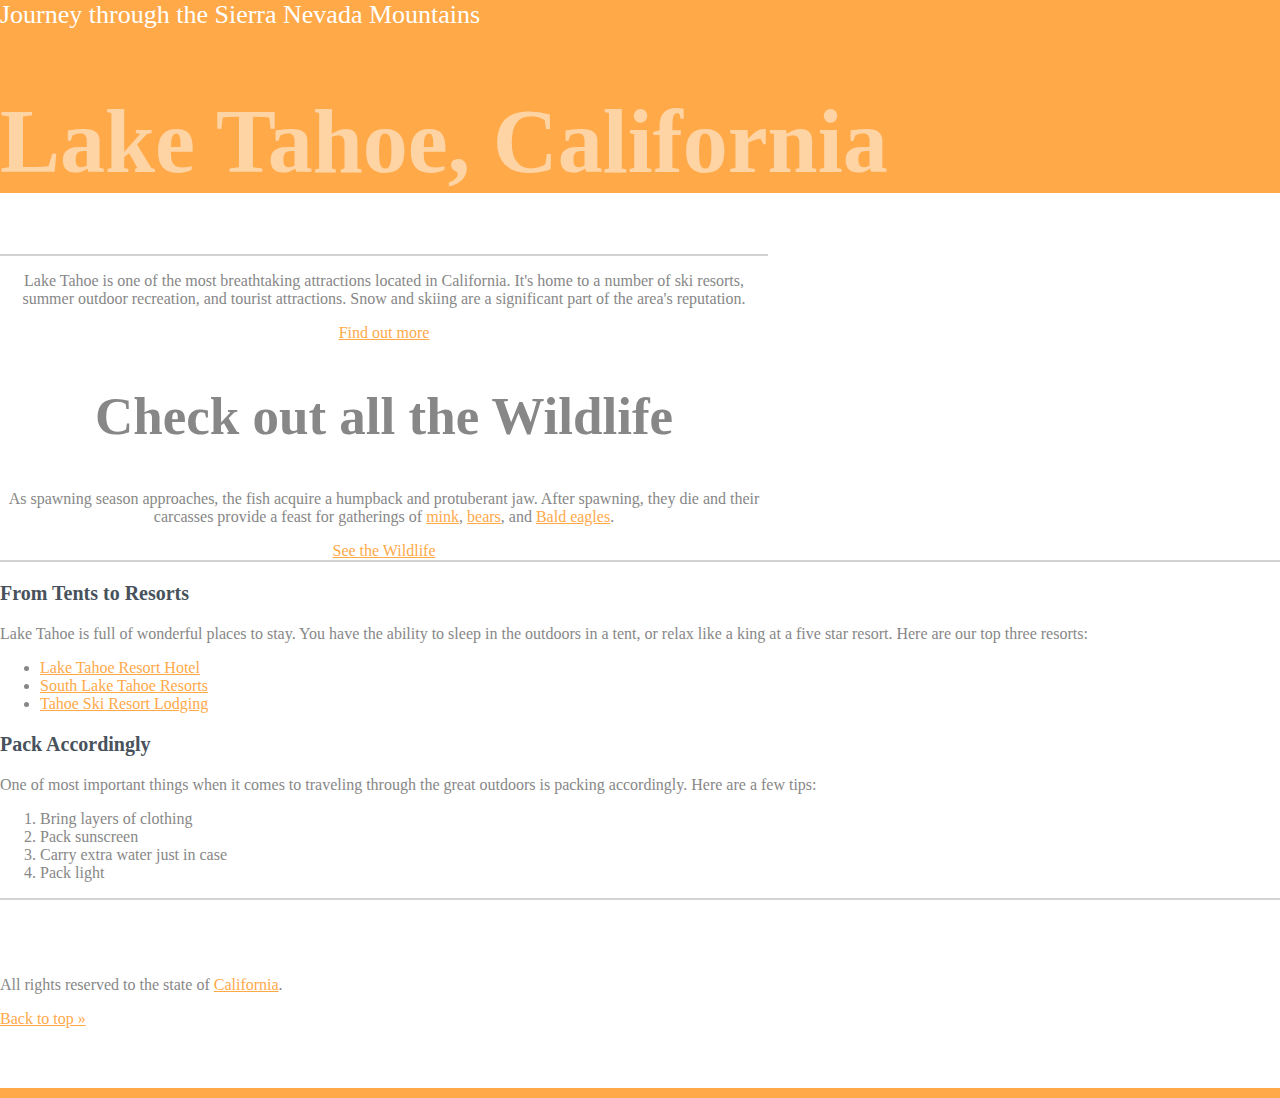
<file: 3-understanding-values-and-Units/1-common-data-types/index.html>
<!DOCTYPE html>
<html>
  <head>
    <title>Lake Tahoe</title>
    <link rel="stylesheet" href="css/style.css">
  </head>
  <body> 
    <header id="top" class="main-header">
      <span class="title">Journey through the Sierra Nevada Mountains</span>
      <h1>Lake Tahoe, California</h1>
    </header>
    
		<div class="primary-content t-border">
			<p>
				Lake Tahoe is one of the most breathtaking attractions located in California. It's home to a number of ski resorts, summer outdoor recreation, and tourist attractions. Snow and skiing are a significant part of the area's reputation.
			</p>
			<a href="#more">Find out more</a>
      <h2>Check out all the Wildlife</h2>
      <p>
        As spawning season approaches, the fish acquire a humpback and protuberant jaw. After spawning, they die and their carcasses provide a feast for gatherings of <a href="#mink">mink</a>, <a href="#bears">bears</a>, and <a href="#eagles">Bald eagles</a>.
      </p>
			<a href="#wildlife">See the Wildlife</a>
		</div>

		<div class="secondary-content t-border"> 
      <h3>From Tents to Resorts</h3>
      <p>
        Lake Tahoe is full of wonderful places to stay. You have the ability to sleep in the outdoors in a tent, or relax like a king at a five star resort. Here are our top three resorts:
      </p>
      <ul>
        <li><a href="#hotels">Lake Tahoe Resort Hotel</a></li>
        <li><a href="#resorts">South Lake Tahoe Resorts</a></li>
        <li><a href="#lodging">Tahoe Ski Resort Lodging</a></li>
      </ul>			
      <h3>Pack Accordingly</h3>
      <p>
        One of most important things when it comes to traveling through the great outdoors is packing accordingly. Here are a few tips:
      </p>
      <ol>
        <li>Bring layers of clothing</li>
        <li>Pack sunscreen</li>
        <li>Carry extra water just in case</li>
        <li>Pack light</li>
      </ol>
		</div>
    
		<footer id="main-footer" class="t-border">
			<p>All rights reserved to the state of <a href="#">California</a>.</p>
			<a href="#top">Back to top &raquo;</a>
		</footer>
  </body>
</html>
</file>
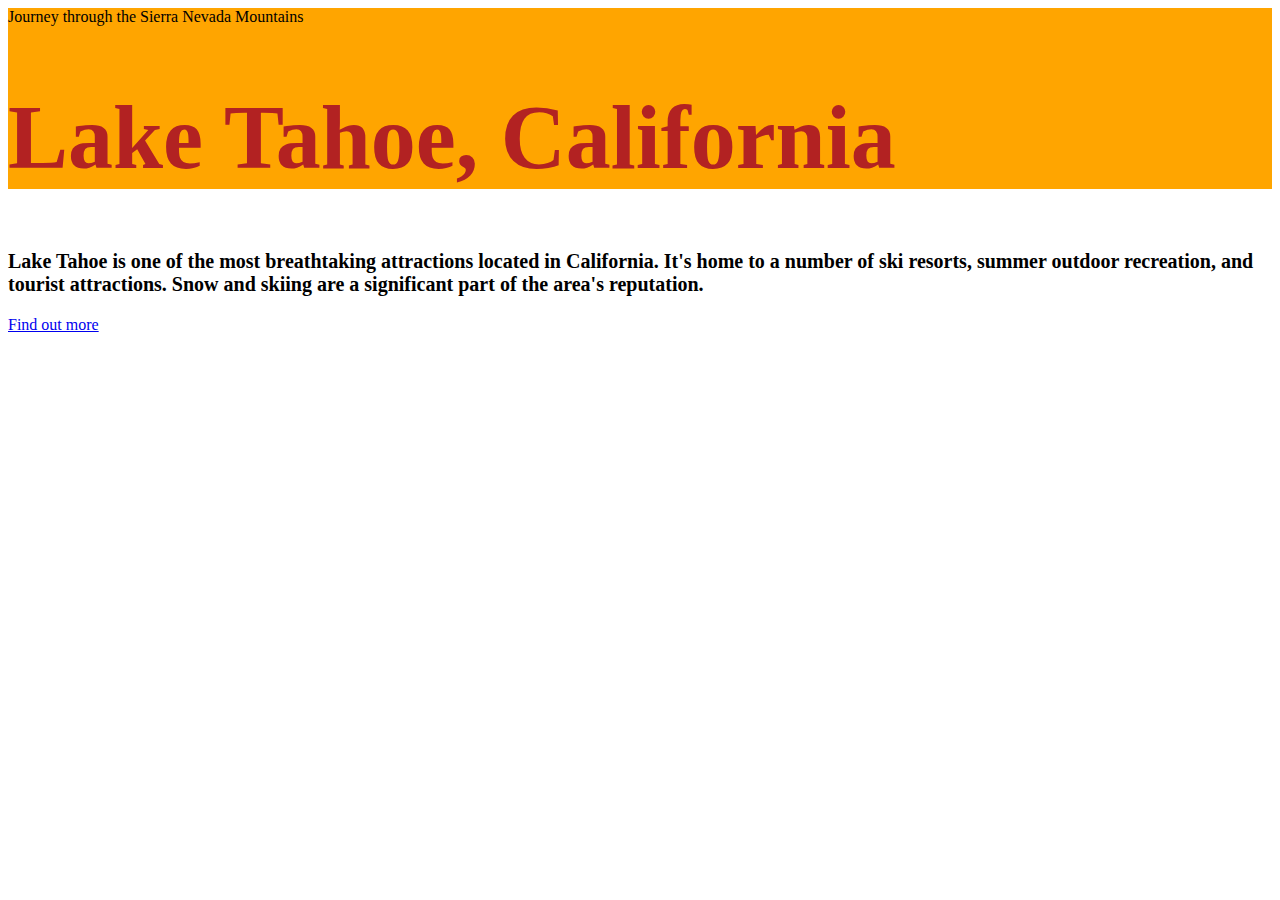
<file: 1-getting-started-with-CSS/1-inline-and-internal-styles/final/index.html>
<!DOCTYPE html>
<html>
  <head>
    <title>Lake Tahoe</title>
    <style>
      p {
        font-size: 20px;
        font-weight: bold;
      }
      h1 {
        font-size: 90px;
        color: firebrick;
      }
      header {
        background-color: orange;
      }
    </style>
  </head>
  <body> 
    <header>
      <span>Journey through the Sierra Nevada Mountains</span>
      <h1>Lake Tahoe, California</h1>
    </header>
    <p>
      Lake Tahoe is one of the most breathtaking attractions located in California. It's home to a number of ski resorts, summer outdoor recreation, and tourist attractions. Snow and skiing are a significant part of the area's reputation.
    </p>
    <a href="#">Find out more</a>
  </body>
</html>
</file>
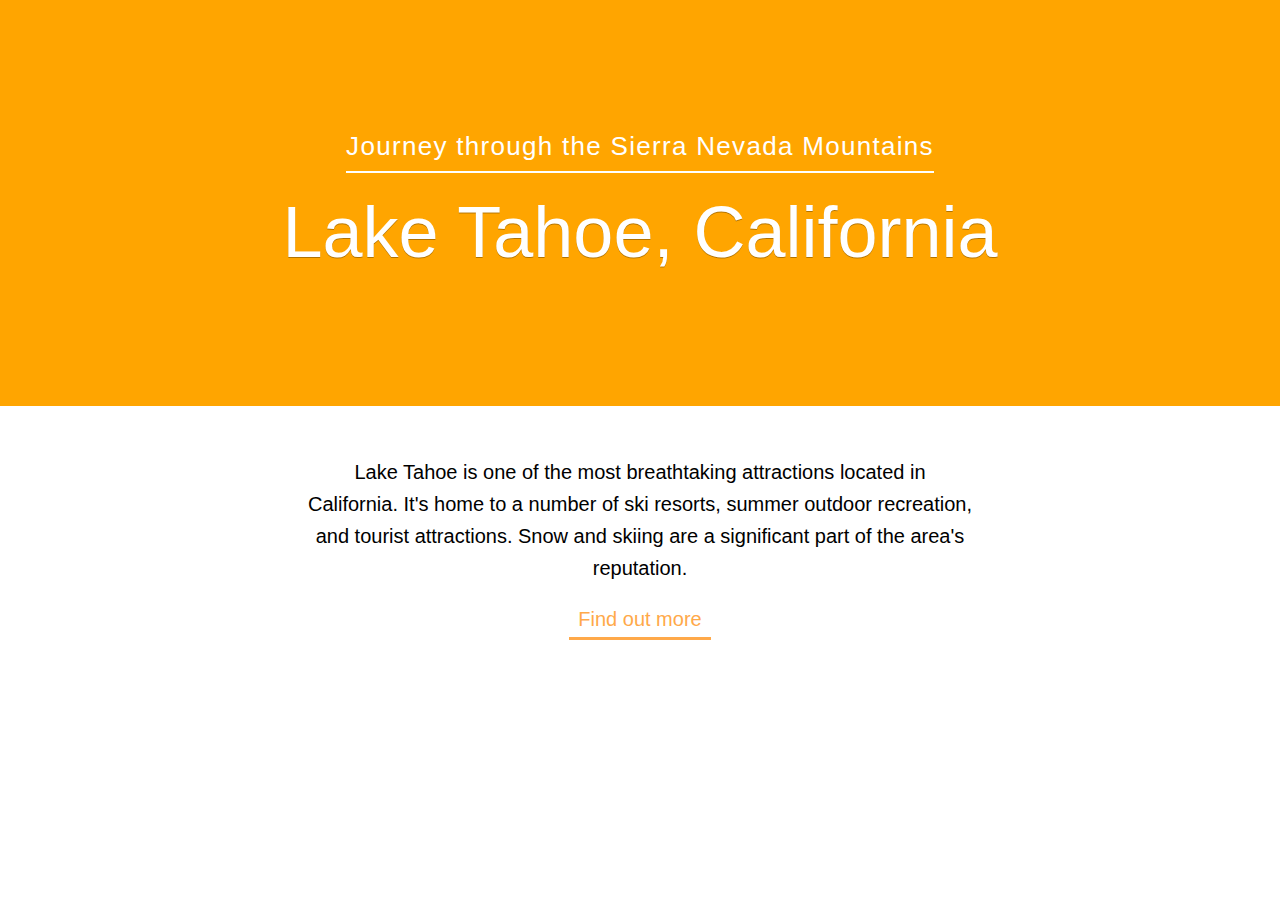
<file: 1-getting-started-with-CSS/1-inline-and-internal-styles/start/index.html>
<!DOCTYPE html>
<html>
  <head>
    <title>Lake Tahoe</title>
    <link rel="stylesheet" href="css/style.css">
  </head>
  <body>
    <header>
      <span>Journey through the Sierra Nevada Mountains</span>
      <h1>Lake Tahoe, California</h1>
    </header>
    <p>
      Lake Tahoe is one of the most breathtaking attractions located in California. It's home to a number of ski resorts, summer outdoor recreation, and tourist attractions. Snow and skiing are a significant part of the area's reputation.
    </p>
    <a href="#">Find out more</a>
  </body>
</html>
</file>
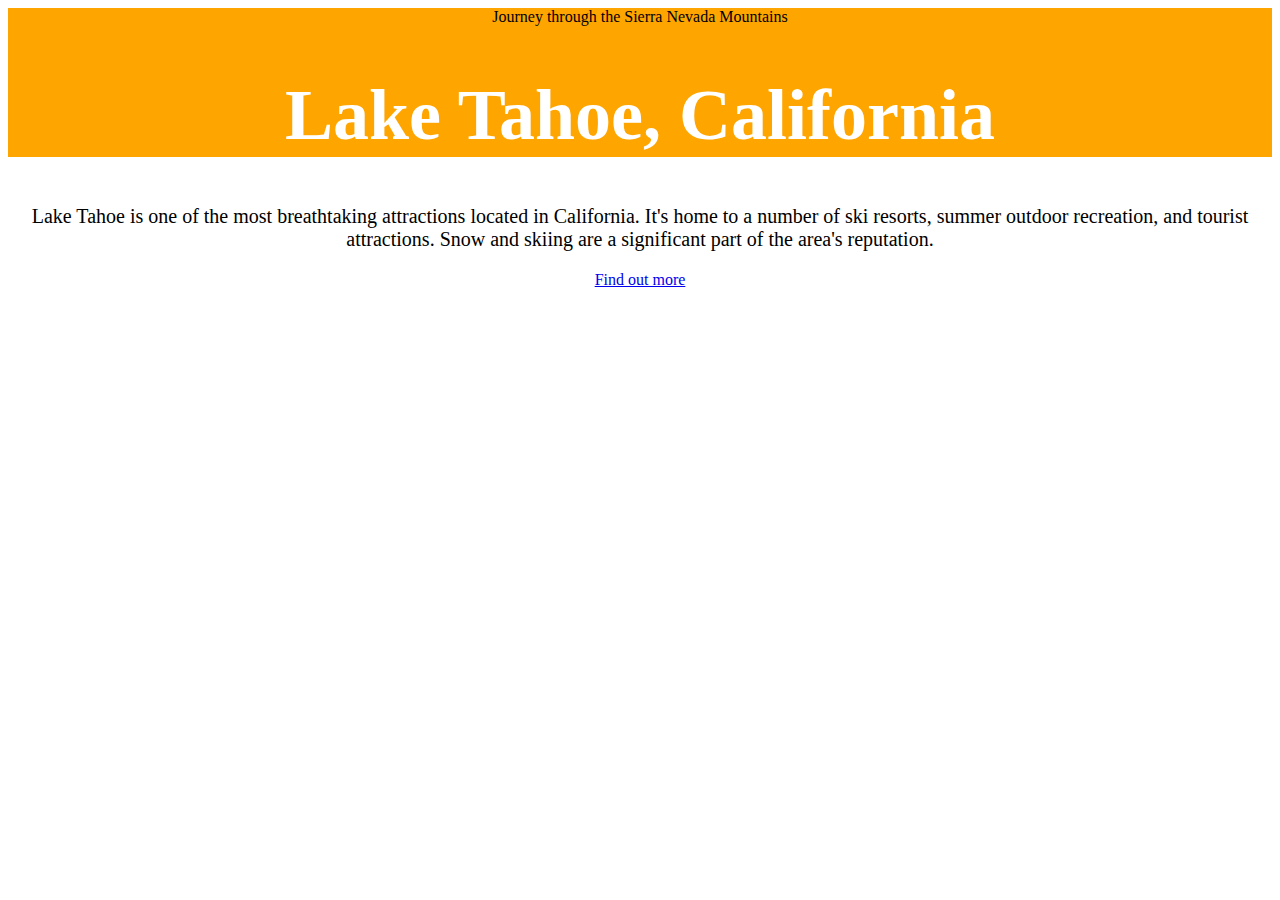
<file: 1-getting-started-with-CSS/2-external-style-sheets/final/index.html>
<!DOCTYPE html>
<html>
  <head>
    <title>Lake Tahoe</title>
    <link rel="stylesheet" href="css/style.css">
  </head>
  <body> 
    <header>
      <span>Journey through the Sierra Nevada Mountains</span>
      <h1>Lake Tahoe, California</h1>
    </header>
    <p>
      Lake Tahoe is one of the most breathtaking attractions located in California. It's home to a number of ski resorts, summer outdoor recreation, and tourist attractions. Snow and skiing are a significant part of the area's reputation.
    </p>
    <a href="#">Find out more</a>
  </body>
</html>
</file>
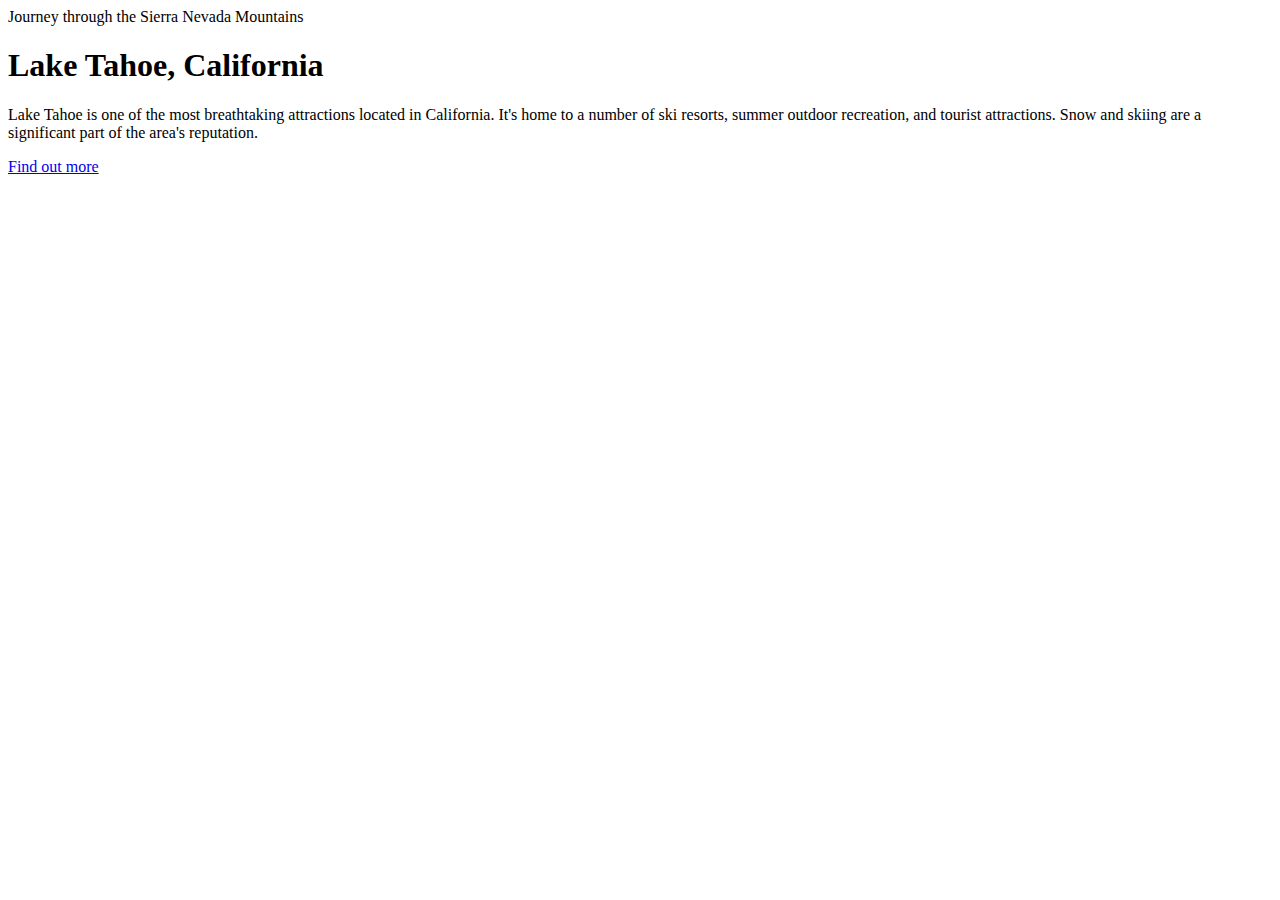
<file: 1-getting-started-with-CSS/2-external-style-sheets/start/index.html>
<!DOCTYPE html>
<html>
  <head>
    <title>Lake Tahoe</title>
  </head>
  <body> 
    <header>
      <span>Journey through the Sierra Nevada Mountains</span>
      <h1>Lake Tahoe, California</h1>
    </header>
    <p>
      Lake Tahoe is one of the most breathtaking attractions located in California. It's home to a number of ski resorts, summer outdoor recreation, and tourist attractions. Snow and skiing are a significant part of the area's reputation.
    </p>
    <a href="#">Find out more</a>
  </body>
</html>
</file>
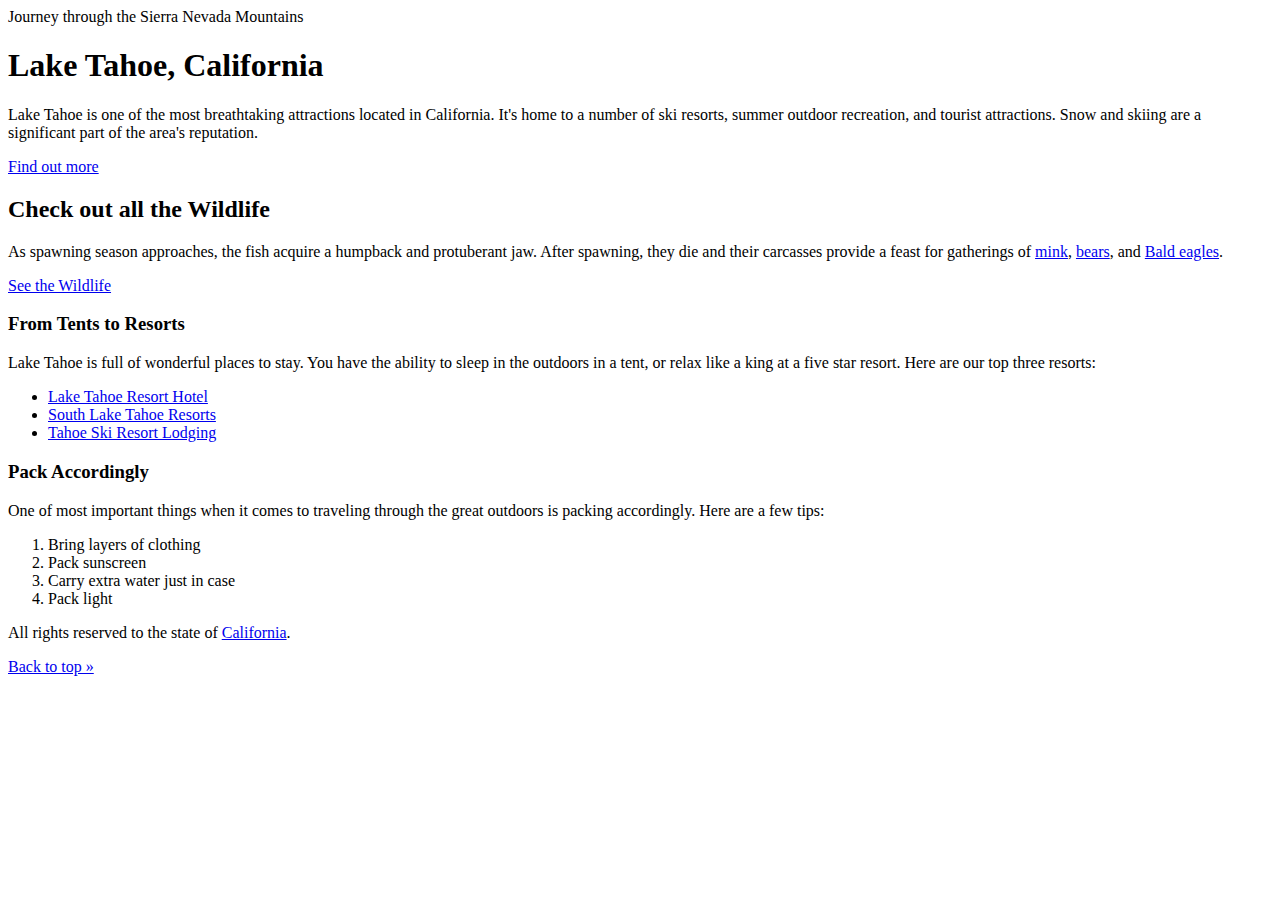
<file: 2-basic-selectors/1-intro-to-selectors/final/index.html>
<!DOCTYPE html>
<html>
  <head>
    <title>Lake Tahoe</title>
    <link rel="stylesheet" href="css/style.css">
  </head>
  <body> 
    <header>
      <span>Journey through the Sierra Nevada Mountains</span>
      <h1>Lake Tahoe, California</h1>
    </header>
		<div>
			<p>
				Lake Tahoe is one of the most breathtaking attractions located in California. It's home to a number of ski resorts, summer outdoor recreation, and tourist attractions. Snow and skiing are a significant part of the area's reputation.
			</p>
			<a href="#">Find out more</a>
      <h2>Check out all the Wildlife</h2>
      <p>
        As spawning season approaches, the fish acquire a humpback and protuberant jaw. After spawning, they die and their carcasses provide a feast for gatherings of <a href="#mink">mink</a>, <a href="#bears">bears</a>, and <a href="#eagles">Bald eagles</a>.
      </p>
			<a href="#">See the Wildlife</a>
		</div>

		<div> 
      <h3>From Tents to Resorts</h3>
      <p>
        Lake Tahoe is full of wonderful places to stay. You have the ability to sleep in the outdoors in a tent, or relax like a king at a five star resort. Here are our top three resorts:
      </p>
      <ul>
        <li><a href="#">Lake Tahoe Resort Hotel</a></li>
        <li><a href="#">South Lake Tahoe Resorts</a></li>
        <li><a href="#">Tahoe Ski Resort Lodging</a></li>
      </ul>			
      <h3>Pack Accordingly</h3>
      <p>
        One of most important things when it comes to traveling through the great outdoors is packing accordingly. Here are a few tips:
      </p>
      <ol>
        <li>Bring layers of clothing</li>
        <li>Pack sunscreen</li>
        <li>Carry extra water just in case</li>
        <li>Pack light</li>
      </ol>
		</div>
    
		<footer>
			<p>All rights reserved to the state of <a href="#">California</a>.</p>
			<a href="#">Back to top &raquo;</a>
		</footer>
  </body>
</html>
</file>
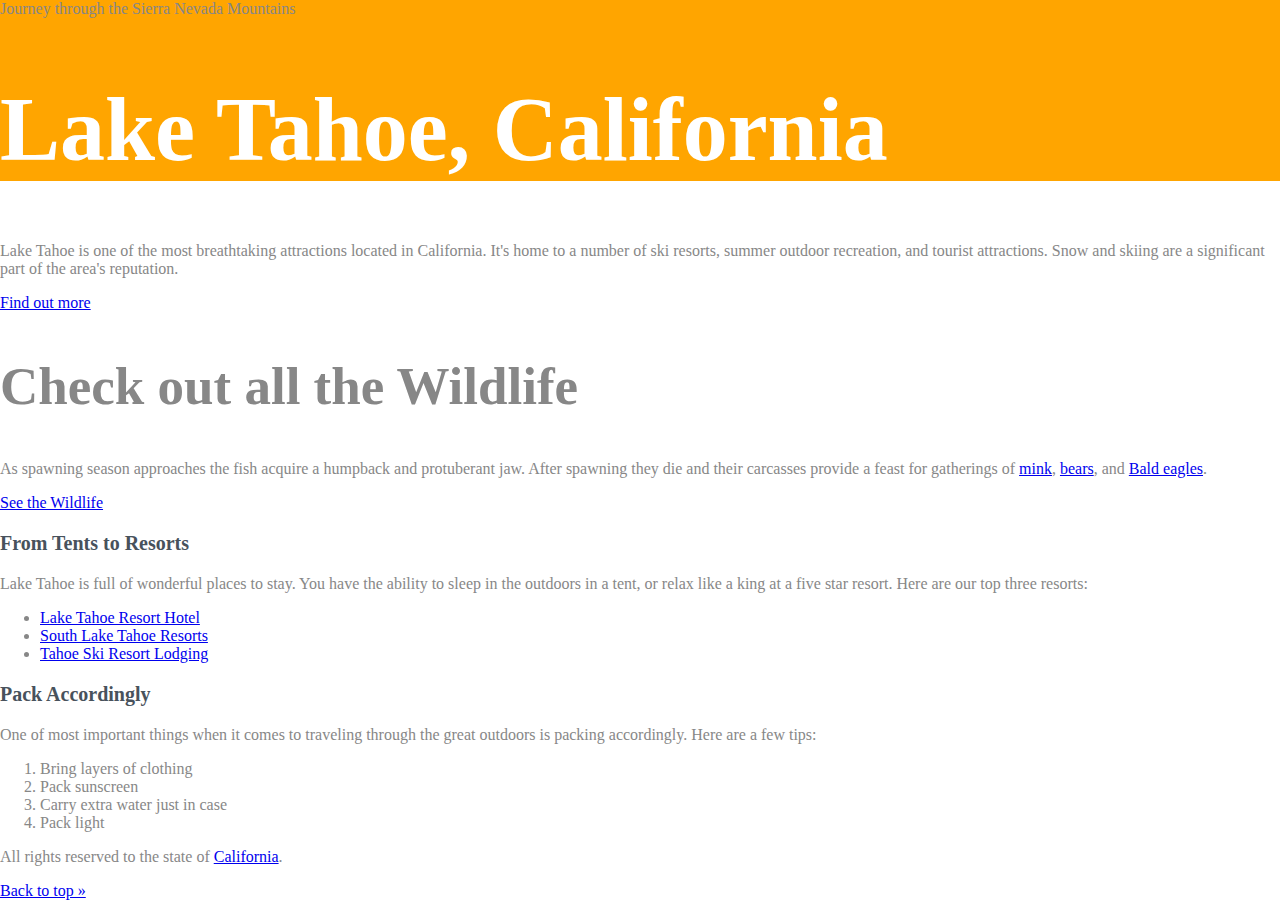
<file: 2-basic-selectors/1-intro-to-selectors/start/index.html>
<!DOCTYPE html>
<html>
  <head>
    <title>Lake Tahoe</title>
      <link rel="shortcut icon" href="#" />
    <link rel="stylesheet" href="css/style.css">

  </head>
  <body> 
    <header>
      <span>Journey through the Sierra Nevada Mountains</span>
      <h1>Lake Tahoe, California</h1>
    </header>
		<div>
			<p>
				Lake Tahoe is one of the most breathtaking attractions located in California. It's home to a number of ski resorts, summer outdoor recreation, and tourist attractions. Snow and skiing are a significant part of the area's reputation.
			</p>
			<a href="#">Find out more</a>
      <h2>Check out all the Wildlife</h2>
      <p>
        As spawning season approaches the fish acquire a humpback and protuberant jaw. After spawning they die and their carcasses provide a feast for gatherings of <a href="#">mink</a>, <a href="#">bears</a>, and <a href="#">Bald eagles</a>.
      </p>
			<a href="#">See the Wildlife</a>
		</div>

		<div>
      <h3>From Tents to Resorts</h3>
      <p>
        Lake Tahoe is full of wonderful places to stay. You have the ability to sleep in the outdoors in a tent, or relax like a king at a five star resort. Here are our top three resorts:
      </p>
      <ul>
        <li><a href="#">Lake Tahoe Resort Hotel</a></li>
        <li><a href="#">South Lake Tahoe Resorts</a></li>
        <li><a href="#">Tahoe Ski Resort Lodging</a></li>
      </ul>			
      <h3>Pack Accordingly</h3>
      <p>
        One of most important things when it comes to traveling through the great outdoors is packing accordingly. Here are a few tips:
      </p>
      <ol>
        <li>Bring layers of clothing</li>
        <li>Pack sunscreen</li>
        <li>Carry extra water just in case</li>
        <li>Pack light</li>
      </ol>
		</div>
    
		<footer>
			<p>All rights reserved to the state of <a href="#">California</a>.</p>
			<a href="#">Back to top &raquo;</a>
		</footer>
  </body>
</html>
</file>
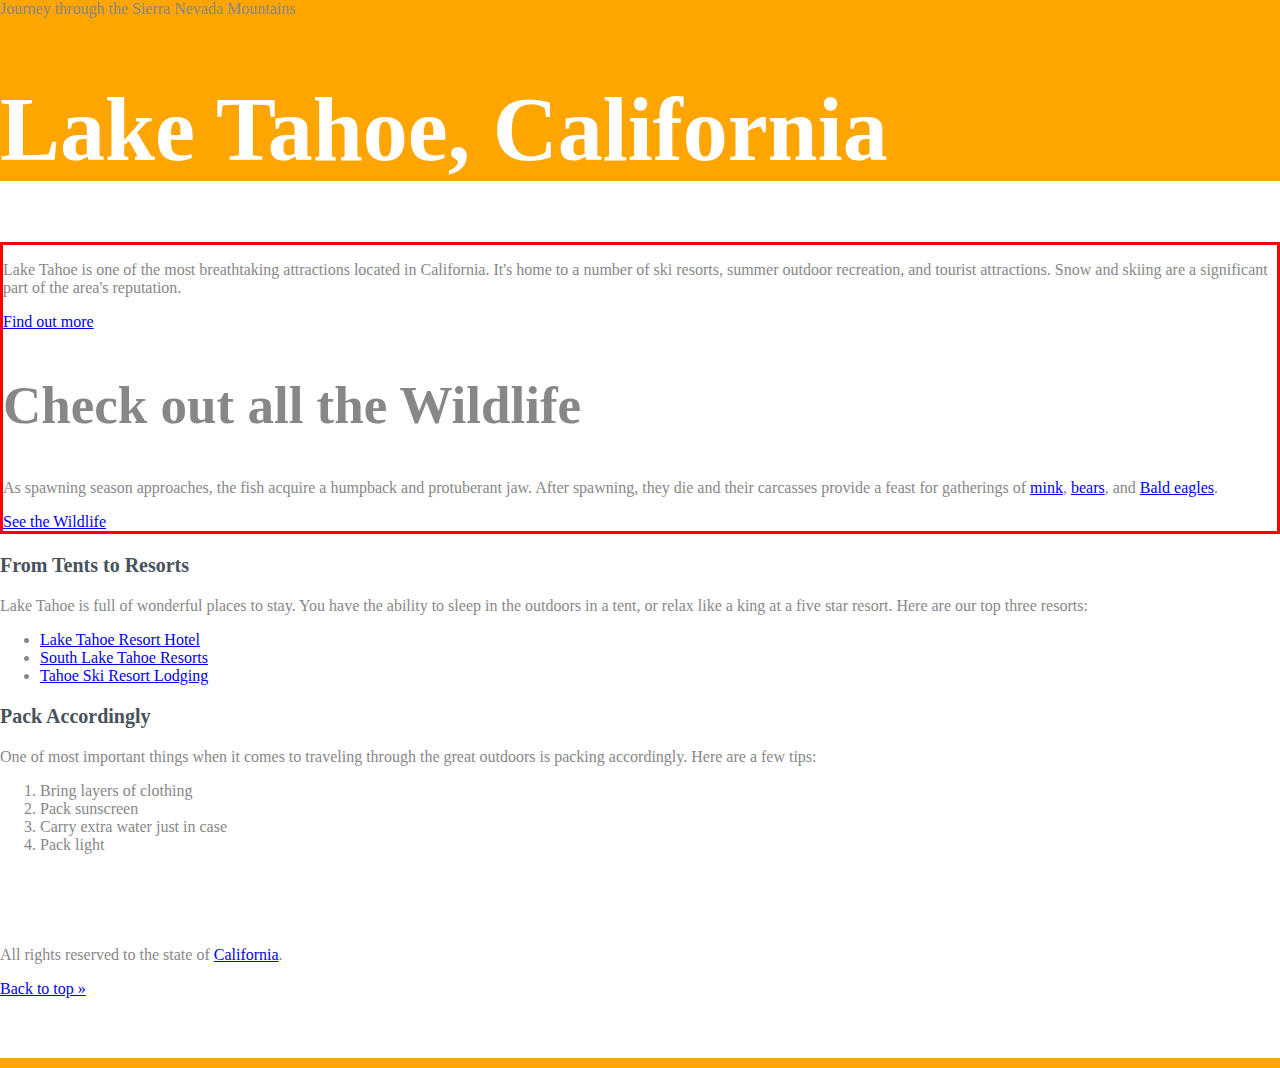
<file: 2-basic-selectors/3-id-selectors/final/index.html>
<!DOCTYPE html>
<html>
  <head>
    <title>Lake Tahoe</title>
    <link rel="stylesheet" href="css/style.css">
  </head>
  <body> 
    <header id="top">
      <span>Journey through the Sierra Nevada Mountains</span>
      <h1>Lake Tahoe, California</h1>
    </header>
		<div id="primary-content">
			<p>
				Lake Tahoe is one of the most breathtaking attractions located in California. It's home to a number of ski resorts, summer outdoor recreation, and tourist attractions. Snow and skiing are a significant part of the area's reputation.
			</p>
			<a href="#">Find out more</a>
      <h2>Check out all the Wildlife</h2>
      <p>
        As spawning season approaches, the fish acquire a humpback and protuberant jaw. After spawning, they die and their carcasses provide a feast for gatherings of <a href="#mink">mink</a>, <a href="#bears">bears</a>, and <a href="#eagles">Bald eagles</a>.
      </p>
			<a href="#">See the Wildlife</a>
		</div>

		<div> 
      <h3>From Tents to Resorts</h3>
      <p>
        Lake Tahoe is full of wonderful places to stay. You have the ability to sleep in the outdoors in a tent, or relax like a king at a five star resort. Here are our top three resorts:
      </p>
      <ul>
        <li><a href="#">Lake Tahoe Resort Hotel</a></li>
        <li><a href="#">South Lake Tahoe Resorts</a></li>
        <li><a href="#">Tahoe Ski Resort Lodging</a></li>
      </ul>			
      <h3>Pack Accordingly</h3>
      <p>
        One of most important things when it comes to traveling through the great outdoors is packing accordingly. Here are a few tips:
      </p>
      <ol>
        <li>Bring layers of clothing</li>
        <li>Pack sunscreen</li>
        <li>Carry extra water just in case</li>
        <li>Pack light</li>
      </ol>
		</div>
    
		<footer id="main-footer">
			<p>All rights reserved to the state of <a href="#">California</a>.</p>
			<a href="#top">Back to top &raquo;</a>
		</footer>
  </body>
</html>
</file>
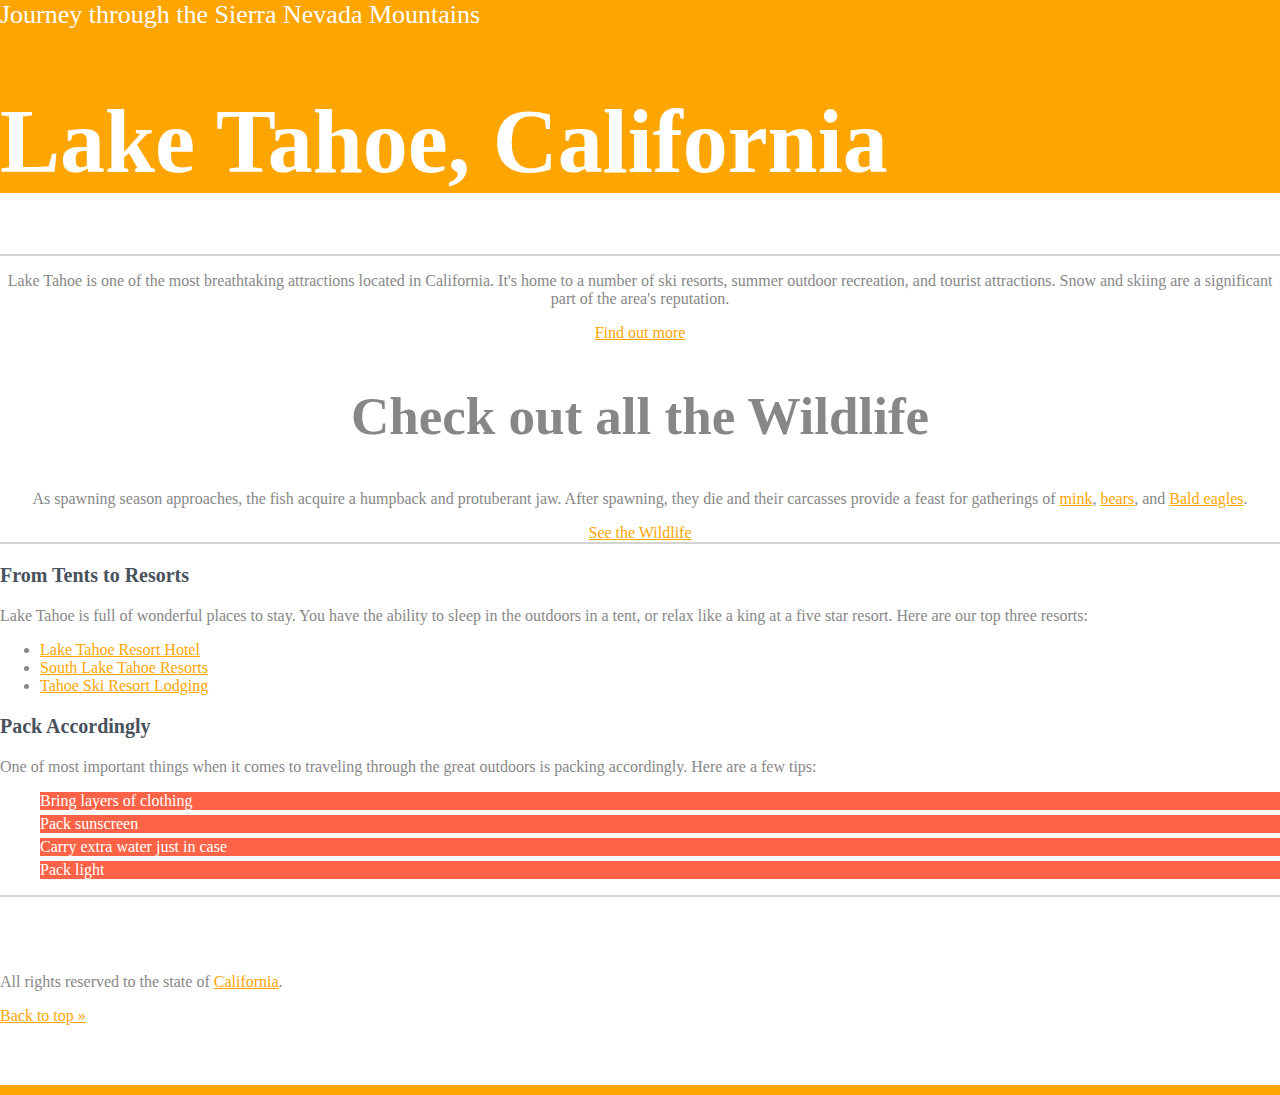
<file: 2-basic-selectors/3-id-selectors/start/index.html>
<!DOCTYPE html>
<html>
  <head>
    <title>Lake Tahoe</title>
    <link rel="stylesheet" href="css/style.css">
  </head>
  <body> 
    <header id="top" class="main-header">
      <span class="title">Journey through the Sierra Nevada Mountains</span>
      <h1>Lake Tahoe, California</h1>
    </header>
		<div class="primary-content t-border">
			<p>
				Lake Tahoe is one of the most breathtaking attractions located in California. It's home to a number of ski resorts, summer outdoor recreation, and tourist attractions. Snow and skiing are a significant part of the area's reputation.
			</p>
			<a href="#">Find out more</a>
      <h2>Check out all the Wildlife</h2>
      <p>
        As spawning season approaches, the fish acquire a humpback and protuberant jaw. After spawning, they die and their carcasses provide a feast for gatherings of <a href="#mink">mink</a>, <a href="#bears">bears</a>, and <a href="#eagles">Bald eagles</a>.
      </p>
			<a href="#">See the Wildlife</a>
		</div>

    <div class="secondary-content t-border">
      <h3>From Tents to Resorts</h3>
      <p>
        Lake Tahoe is full of wonderful places to stay. You have the ability to sleep in the outdoors in a tent, or relax like a king at a five star resort. Here are our top three resorts:
      </p>
      <ul>
        <li><a href="#">Lake Tahoe Resort Hotel</a></li>
        <li><a href="#">South Lake Tahoe Resorts</a></li>
        <li><a href="#">Tahoe Ski Resort Lodging</a></li>
      </ul>			
      <h3>Pack Accordingly</h3>
      <p>
        One of most important things when it comes to traveling through the great outdoors is packing accordingly. Here are a few tips:
      </p>
      <ol>
        <li>Bring layers of clothing</li>
        <li>Pack sunscreen</li>
        <li>Carry extra water just in case</li>
        <li>Pack light</li>
      </ol>
		</div>
    
		<footer id="main-footer" class="t-border">
			<p>All rights reserved to the state of <a href="#">California</a>.</p>
			<a href="#top">Back to top &raquo;</a>
		</footer>
  </body>
</html>
</file>
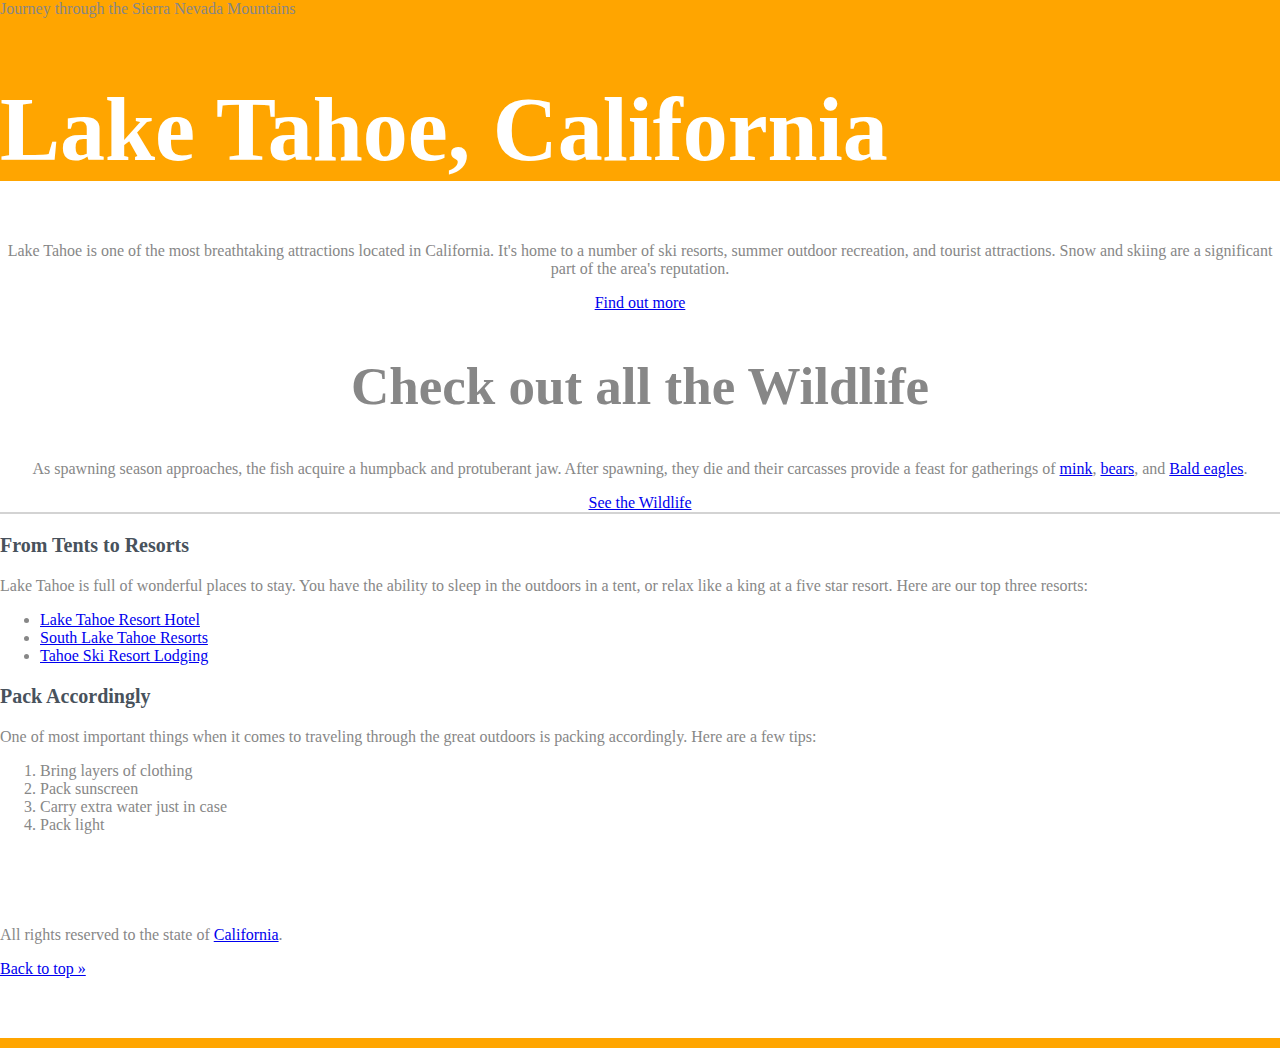
<file: 2-basic-selectors/4-class-selectors/final/index.html>
<!DOCTYPE html>
<html>
  <head>
    <title>Lake Tahoe</title>
    <link rel="stylesheet" href="css/style.css">
  </head>
  <body> 
    <header id="top" class="main-header">
      <span>Journey through the Sierra Nevada Mountains</span>
      <h1>Lake Tahoe, California</h1>
    </header>
		<div class="primary-content">
			<p>
				Lake Tahoe is one of the most breathtaking attractions located in California. It's home to a number of ski resorts, summer outdoor recreation, and tourist attractions. Snow and skiing are a significant part of the area's reputation.
			</p>
			<a href="#">Find out more</a>
      <h2>Check out all the Wildlife</h2>
      <p>
        As spawning season approaches, the fish acquire a humpback and protuberant jaw. After spawning, they die and their carcasses provide a feast for gatherings of <a href="#mink">mink</a>, <a href="#bears">bears</a>, and <a href="#eagles">Bald eagles</a>.
      </p>
			<a href="#">See the Wildlife</a>
		</div>

		<div class="secondary-content"> 
      <h3>From Tents to Resorts</h3>
      <p>
        Lake Tahoe is full of wonderful places to stay. You have the ability to sleep in the outdoors in a tent, or relax like a king at a five star resort. Here are our top three resorts:
      </p>
      <ul>
        <li><a href="#">Lake Tahoe Resort Hotel</a></li>
        <li><a href="#">South Lake Tahoe Resorts</a></li>
        <li><a href="#">Tahoe Ski Resort Lodging</a></li>
      </ul>			
      <h3>Pack Accordingly</h3>
      <p>
        One of most important things when it comes to traveling through the great outdoors is packing accordingly. Here are a few tips:
      </p>
      <ol>
        <li>Bring layers of clothing</li>
        <li>Pack sunscreen</li>
        <li>Carry extra water just in case</li>
        <li>Pack light</li>
      </ol>
		</div>
    
		<footer id="main-footer">
			<p>All rights reserved to the state of <a href="#">California</a>.</p>
			<a href="#top">Back to top &raquo;</a>
		</footer>
  </body>
</html>
</file>
<file: 3-understanding-values-and-Units/1-common-data-types/css/style.css>
/* Type Selectors ------------------ */
body {
  color: #878787;
  margin: 0;
  font-size: 1em;
}

h1 {
  font-size: 5.625rem;
  color: rgba(255, 255, 255, 0.5);
}

h2 {
  font-size: 53px;
}

h3 {
  font-size: 20px;
  color: #48525c;
}

/* Pseudo-classes ------------------ */
a:link {
  color: #ffa949;
}

a:visited {
  color: lightblue;
}

a:hover {
  color: rgba(255, 169, 73, 0.4);
}

a:active {
  color: lightcoral;
}

/* ID Selectors -------------------- */
#main-footer {
  padding-top: 60px;
  padding-bottom: 60px;
  border-bottom: solid 10px #ffa949;
}

/* Class Selectors ----------------- */
.main-header {
  background-color: #ffa949;
}

.title {
  color: white;
  font-size: 1.625rem;
}

.primary-content,
secondary-content {
  width: 60%;
}

.primary-content {
  text-align: center;
}

.t-border {
  border-top: 2px solid lightgrey;
  /* Top border styles */
}

/*# sourceMappingURL=style.css.map */
</file>
<file: 1-getting-started-with-CSS/1-inline-and-internal-styles/start/css/style.css>
@import "import-styles.css";

body {
    text-align: center;
}

h1 {
    font-size: 72px;
    color: white;
}

header {
    background-color: orange;
}

p {
    font-size: 20px;
}
</file>
<file: 1-getting-started-with-CSS/2-external-style-sheets/final/css/style.css>
body {
  text-align: center;
}

h1 {
  font-size: 72px;
  color: white;
}

header {
  background-color: orange;
}

p {
  font-size: 20px;
}
</file>
<file: 2-basic-selectors/1-intro-to-selectors/final/css/style.css>

</file>
<file: 2-basic-selectors/1-intro-to-selectors/start/css/style.css>
body {
  color: #878787;
  margin: 0;
}

header {
  background-color: orange;
}

h1 {
  font-size: 90px;
  color: white;
}

h2 {
  font-size: 53px;
}

h3 {
  font-size: 20px;
  color: #48525c;
}

/*# sourceMappingURL=style.css.map */
</file>
<file: 2-basic-selectors/3-id-selectors/final/css/style.css>
body {
  color: #878787;
  margin: 0;
}

header {
  background-color: orange;
}

h1 {  
  font-size: 90px;
  color: white;
}

h2 {
  font-size: 53px;
}

h3 {
  font-size: 20px;
  color: #48525c;
}

#primary-content {
  border: 3px solid red;
}

#main-footer {
  padding-top: 60px;
  padding-bottom: 60px;
  border-bottom: solid 10px orange;
}
</file>
<file: 2-basic-selectors/3-id-selectors/start/css/style.css>
body {
  color: #878787;
  margin: 0;
}

.main-header {
  background-color: orange;
}

.title {
  color: white;
  font-size: 26px;
}

ol li {
  background-color: tomato;
  color: white;
  margin-bottom: 5px;
}

h1 {
  font-size: 90px;
  color: white;
}

h2 {
  font-size: 53px;
}

h3 {
  font-size: 20px;
  color: #48525c;
}

.primary-content {
  text-align: center;
}

#main-footer {
  padding-top: 60px;
  padding-bottom: 60px;
  border-bottom: solid 10px orange;
}

.t-border {
  border-top: 2px solid lightgray;
}

a:link {
  color: orange;
}

a:visited {
  color: lightblue;
}

a:hover {
  color: forestgreen;
}

/*
  p:hover {
    color: forestgreen;
  }
*/
a:active {
  color: lightcoral;
}

a:focus {
  color: white;
  background-color: orange;
}

/*
:focus {
  color: white;
  background-color: orange;
}
*/

/*# sourceMappingURL=style.css.map */
</file>
<file: 2-basic-selectors/4-class-selectors/final/css/style.css>
body {
  color: #878787;
  margin: 0;
}

.main-header {
  background-color: orange;
}

h1 {  
  font-size: 90px;
  color: white;
}

h2 {
  font-size: 53px;
}

h3 {
  font-size: 20px;
  color: #48525c;
}

.primary-content {
  text-align: center;
}

.secondary-content {
  border-top: 2px solid lightgrey;
}

#main-footer {
  padding-top: 60px;
  padding-bottom: 60px;
  border-bottom: solid 10px orange;
}
</file>
